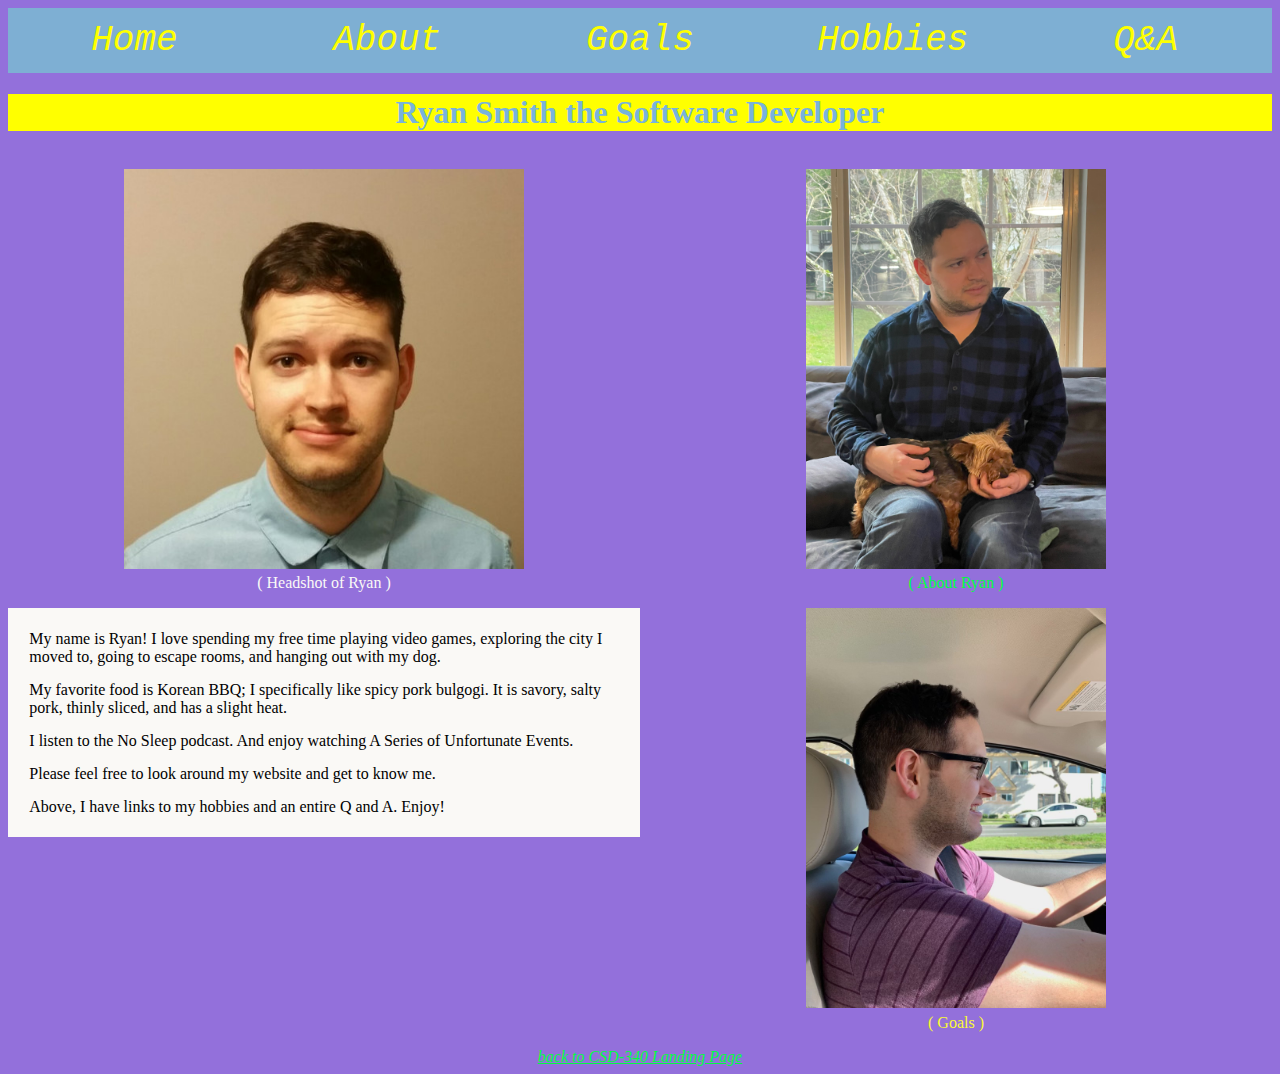
<file: index.html>
<!-- Kody Pope 2-3-24 - Assignment 6.3 - index -->
<!DOCTYPE html>
<html lang="en">
    <head>
        <meta name="description" content="Learning HTMl and CSS">
        <meta name="keywords" content="HTML, CSS">
        <meta name="author" content="Kody Pope">
        <meta name="viewport" content="width=device-width, initial-scale=1.0">
        <title>Kody Pope's CSD 340 Web Development with HTML and CSS</title>
        <link rel="stylesheet" href="site.css" type="text/css">
    </head>
<body id="landing">
    <header>
        <div id="navbar">
            <a href="#">Home</a>
            <a href="about_page/Pope_About_Page.html">About</a>
            <a href="goals_page/Pope_Goals_Page.html">Goals</a>
            <a href="hobbies_page/Pope_Hobbies_Page.html">Hobbies</a>
            <a href="../bioSite/Q_A_Page/Q_A_Page.html">Q&A</a>
        </div>
    </header>
    <div>
        <h1>Ryan Smith the Software Developer</h1>
    </div>
    <div class="float-container">
        <div class="colum1">
            <div class="image1">
                <figure>
                    <img src="images/1543209174091.jpeg" alt="Ryan">
                    <figcaption style="color: #FAF9F6;"><span>(</span> Headshot of Ryan <span>)</span></figcaption>
                </figure>
                <div class="box1">
                    <p>
                        My name is Ryan! I love spending my free 
                        time playing video games, exploring the city I 
                        moved to, going to escape rooms, and hanging out 
                        with my dog.
                    </p>
                    <p>
                        My favorite food is Korean BBQ; I specifically 
                        like spicy pork bulgogi. It is savory, salty 
                        pork, thinly sliced, and has a slight heat. 
                    </p>
                    <p>
                        I listen to the No Sleep podcast. And enjoy 
                        watching A Series of Unfortunate Events.
                    </p>
                    <p>
                        Please feel free to look around my website and 
                        get to know me.
                    </p>
                    <p>
                        Above, I have links to my hobbies and an entire 
                        Q and A. Enjoy!
                    </p>
                </div>
            </div>
        </div>
        <div class="colum2">
            <div class="image1">
                <div class="outerPhoto">
                    <div class="photoLink">
                        <a href="about_page/Pope_About_Page.html">
                            <figure>
                                <img src="images/IMG_6391.jpg" alt="Ryan">
                                <figcaption style="color: #00FF40;"><span>(</span> About Ryan <span>)</span></figcaption>
                            </figure>
                        </a>
                    </div>
                </div>
            </div>
            <div class="image1">
                <div class="photoLink">
                    <a href="goals_page/Pope_Goals_Page.html">
                        <figure>
                            <img src="images/ryan_car.jpg" alt="Ryan">
                            <figcaption style="color: #FAFA33;"><span>(</span> Goals <span>)</span></figcaption>
                        </figure>
                    </a>
                </div>
            </div>
        </div>
    </div>
    <footer>
        <div>
            <a href="https://kodypope.github.io/csd-340/">back to CSD-340 Landing Page</a>
        </div>
    </footer>
</body>
</html>
</file>
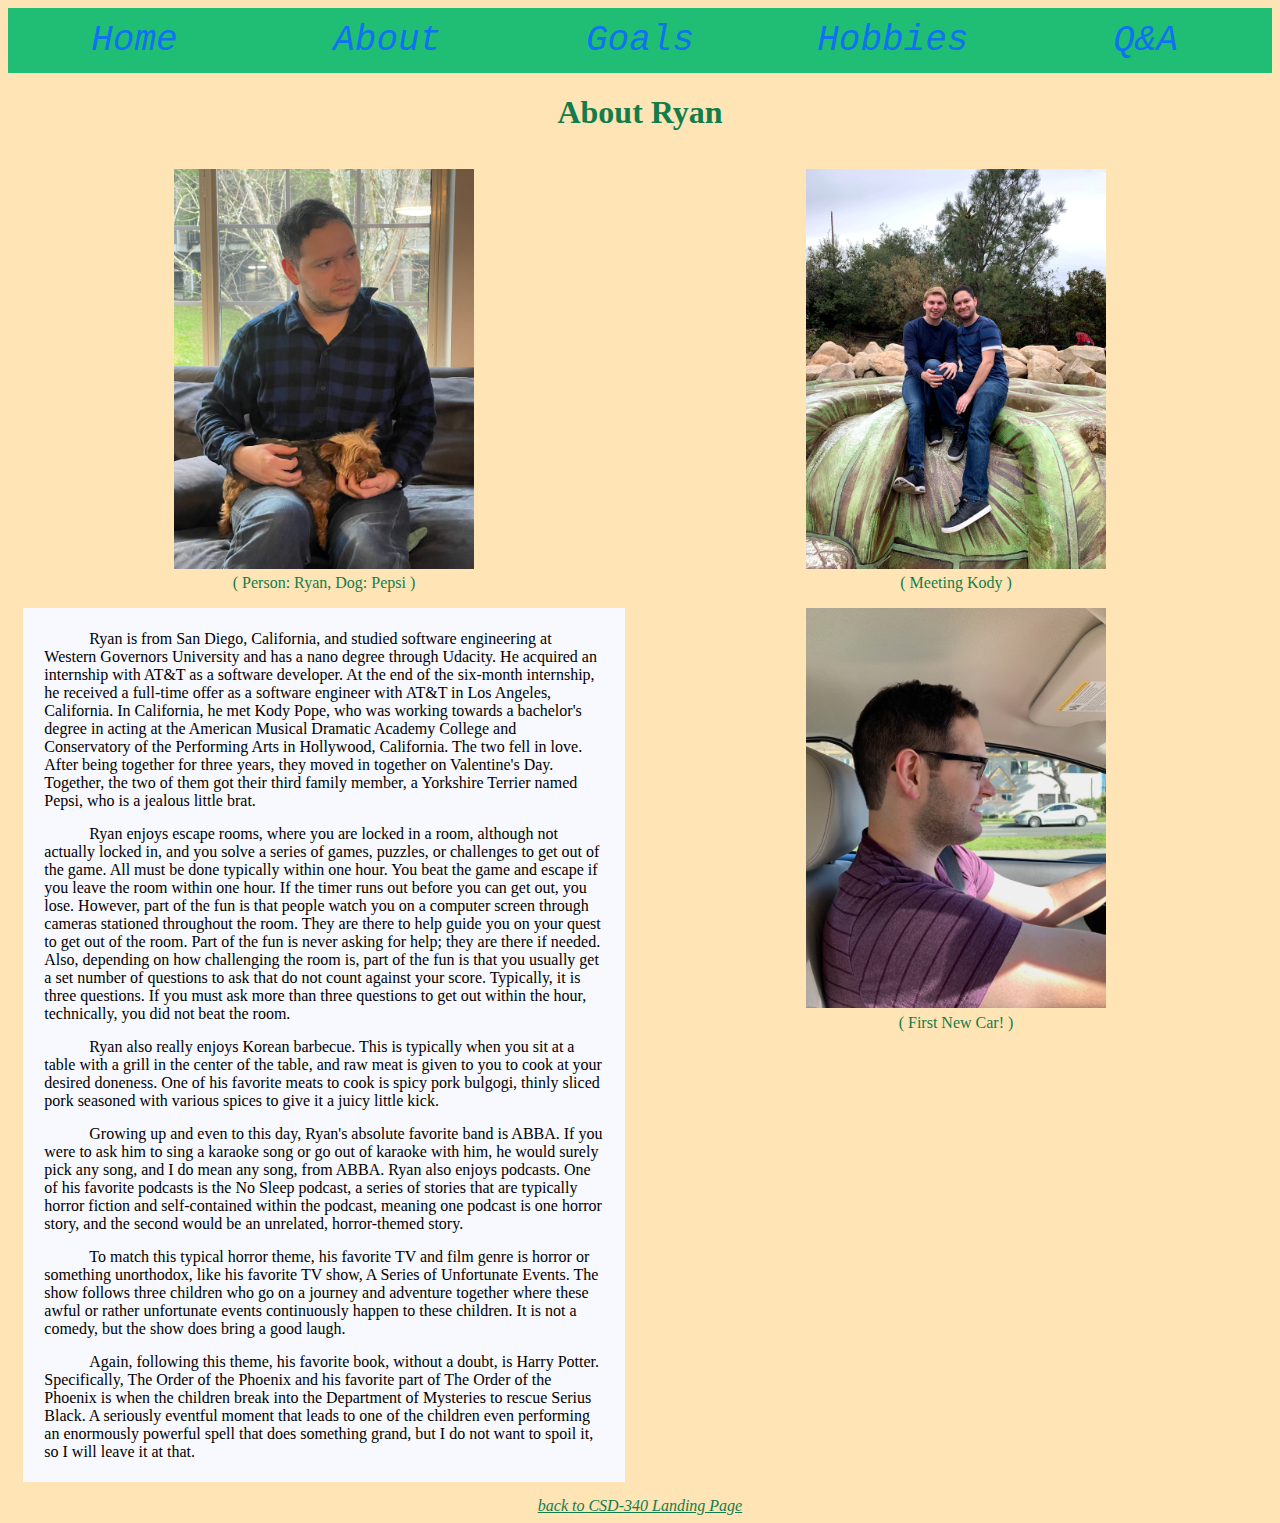
<file: about_page/Pope_About_Page.html>
<!-- Kody Pope 2-3-24 - Assignment 6.3 - About -->
<!DOCTYPE html>
<html lang="en">
    <head>
        <meta name="description" content="Learning HTMl and CSS">
        <meta name="keywords" content="HTML, CSS">
        <meta name="author" content="Kody Pope">
        <meta name="viewport" content="width=device-width, initial-scale=1.0">
        <title>Kody Pope's CSD 340 Web Development with HTML and CSS</title>
        <link rel="stylesheet" href="../site.css" type="text/css">
    </head>
<body id="about">
    <header>
        <div id="navbar">
            <a href="../index.html">Home</a>
            <a href="#">About</a>
            <a href="../goals_page/Pope_Goals_Page.html">Goals</a>
            <a href="../hobbies_page/Pope_Hobbies_Page.html">Hobbies</a>
            <a href="../Q_A_Page/Q_A_Page.html">Q&A</a>

        </div>
    </header>
    <div>
        <h1>About Ryan</h1>
    </div>
    <div class="float-container">
        <div class="colum1">
        <div class="image4">
            <figure>
                <img src="../images/IMG_6391.jpg" alt="Ryan">
                <figcaption><span>(</span> Person: Ryan, Dog: Pepsi <span>)</span></figcaption>
            </figure>
        </div>
        <div class="box2">
        <p>
            Ryan is from San Diego, California, and studied software engineering at Western Governors University and has a nano degree through Udacity. He acquired an internship with AT&T as a software developer. At the end of the six-month internship, he received a full-time offer as a software engineer with AT&T in Los Angeles, California. In California, he met Kody Pope, who was working towards a bachelor's degree in acting at the American Musical Dramatic Academy College and Conservatory of the Performing Arts in Hollywood, California. The two fell in love. After being together for three years, they moved in together on Valentine's Day. Together, the two of them got their third family member, a Yorkshire Terrier named Pepsi, who is a jealous little brat.
        </p>
        <p>
            Ryan enjoys escape rooms, where you are locked in a room, although not actually locked in, and you solve a series of games, puzzles, or challenges to get out of the game. All must be done typically within one hour. You beat the game and escape if you leave the room within one hour. If the timer runs out before you can get out, you lose. However, part of the fun is that people watch you on a computer screen through cameras stationed throughout the room. They are there to help guide you on your quest to get out of the room. Part of the fun is never asking for help; they are there if needed. Also, depending on how challenging the room is, part of the fun is that you usually get a set number of questions to ask that do not count against your score. Typically, it is three questions. If you must ask more than three questions to get out within the hour, technically, you did not beat the room.
        </p>
        <p>
            Ryan also really enjoys Korean barbecue. This is typically when you sit at a table with a grill in the center of the table, and raw meat is given to you to cook at your desired doneness. One of his favorite meats to cook is spicy pork bulgogi, thinly sliced pork seasoned with various spices to give it a juicy little kick.
        </p>
        <p>
            Growing up and even to this day, Ryan's absolute favorite band is ABBA. If you were to ask him to sing a karaoke song or go out of karaoke with him, he would surely pick any song, and I do mean any song, from ABBA. Ryan also enjoys podcasts. One of his favorite podcasts is the No Sleep podcast, a series of stories that are typically horror fiction and self-contained within the podcast, meaning one podcast is one horror story, and the second would be an unrelated, horror-themed story.
        </p>
        <p>
            To match this typical horror theme, his favorite TV and film genre is horror or something unorthodox, like his favorite TV show, A Series of Unfortunate Events. The show follows three children who go on a journey and adventure together where these awful or rather unfortunate events continuously happen to these children. It is not a comedy, but the show does bring a good laugh.
        </p>
        <p>
            Again, following this theme, his favorite book, without a doubt, is Harry Potter. Specifically, The Order of the Phoenix and his favorite part of The Order of the Phoenix is when the children break into the Department of Mysteries to rescue Serius Black. A seriously eventful moment that leads to one of the children even performing an enormously powerful spell that does something grand, but I do not want to spoil it, so I will leave it at that.
        </p>
        </div>
        </div>
    
    <div class="colum2">
        <div class="image1">
            <div class="photoLink">
                <a href="../goals_page/Pope_Goals_Page.html">
            <figure>
                <img src="../images/RfFOAeUxRquzsIeJRuIjRw.jpg" alt="Ryan">
                <figcaption><span>(</span> Meeting Kody <span>)</span></figcaption>
            </figure>
            </a>
            </div>
        </div>
    
        <div class="image1">
            <div class="photoLink">
                <a href="../goals_page/Pope_Goals_Page.html">
            <figure>
                <img src="../images/ryan_car.jpg" alt="Ryan">
                <figcaption><span>(</span> First New Car! <span>)</span></figcaption>
            </figure>
            </a>
            </div>
        </div>
    </div>
    </div>
    <footer>
        <div>
            <a href="https://kodypope.github.io/csd-340/">back to CSD-340 Landing Page</a>
        </div>
    </footer>
</body>
</html>
</file>
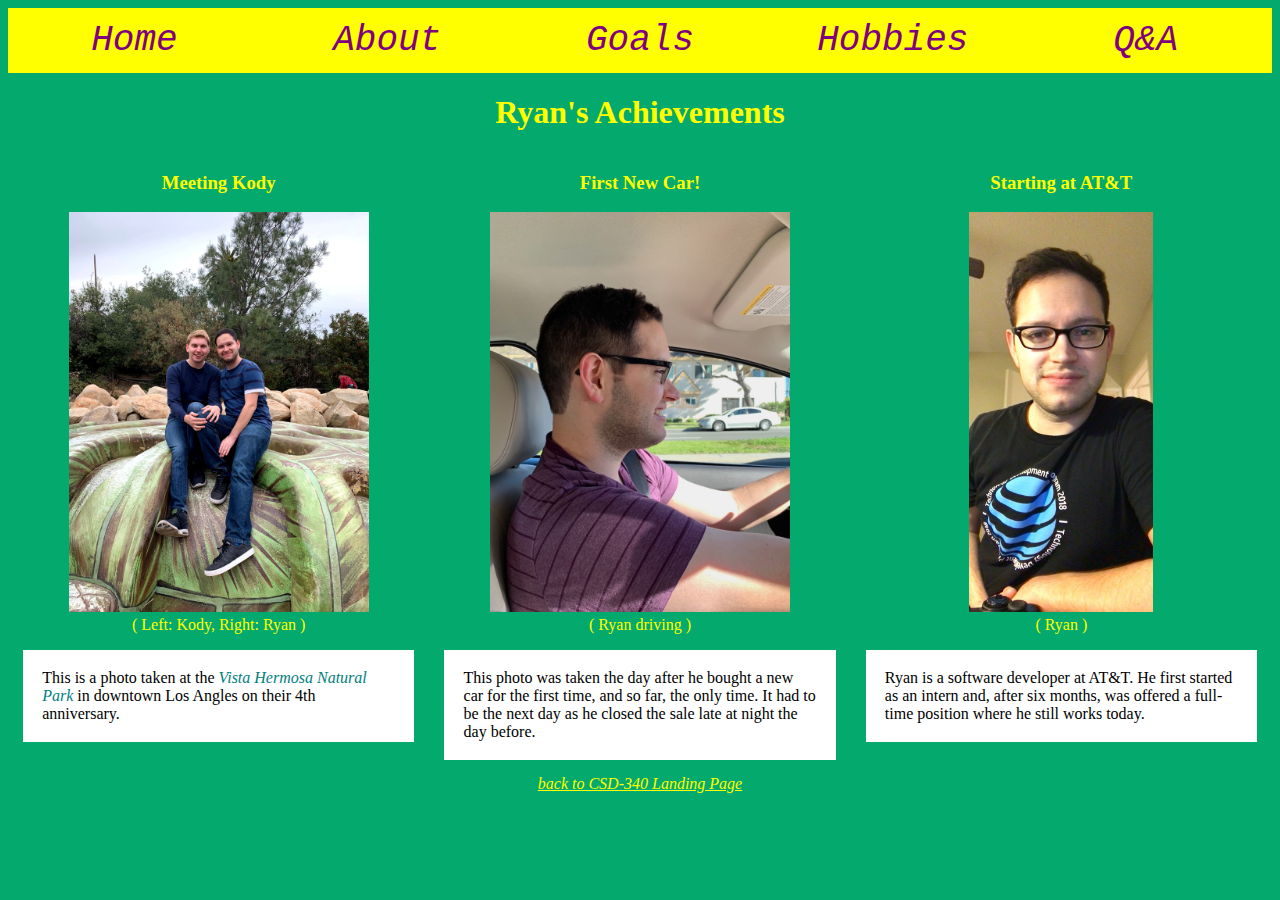
<file: goals_page/Pope_Goals_Page.html>
<!-- Kody Pope 2-25-24 - Assignment 6.3 - index -->
<!DOCTYPE html>
<html lang="en">
    <head>
        <meta name="description" content="Learning HTMl and CSS">
        <meta name="keywords" content="HTML, CSS">
        <meta name="author" content="Kody Pope">
        <meta name="viewport" content="width=device-width, initial-scale=1.0">
        <title>Kody Pope's CSD 340 Web Development with HTML and CSS</title>
        <link rel="stylesheet" href="../site.css" type="text/css">
    </head>
<body id="goals">
    <header>
        <div id="navbar">
            <a href="../index.html">Home</a>
            <a href="../about_page/Pope_About_Page.html">About</a>
            <a href="../goals_page/Pope_Goals_Page.html">Goals</a>
            <a href="../hobbies_page/Pope_Hobbies_Page.html">Hobbies</a>
            <a href="../Q_A_Page/Q_A_Page.html">Q&A</a>
        </div>
    </header>

    <div>
        <h1>Ryan's Achievements</h1>
    </div>
    <div class="float-container">
    <div class="colum1">
        <div class="image4">
            <h3>Meeting Kody</h3>
            <div class="image1">
                <figure>
                    <img src="../images/RfFOAeUxRquzsIeJRuIjRw.jpg" alt="Ryan">
                    <figcaption><span>(</span> Left: Kody, Right: Ryan <span>)</span></figcaption>
                </figure>
            </div>
            
            <div class="box2">
                <p>
                    This is a photo taken at the 
                    <a href="https://mrca.ca.gov/parks/park-listing/vista-hermosa-natural-park/">Vista Hermosa Natural Park</a> in 
                    downtown Los Angles on their 4th anniversary.
                </p>
            </div>
        </div>
        <p></p>
    </div>
    <div class="colum2">
        <div class="image1">
            <h3>First New Car!</h3>
            <div class="image1">
                <figure>
                    <img src="../images/ryan_car.jpg" alt="Ryan">
                    <figcaption><span>(</span> Ryan driving <span>)</span></figcaption>
                </figure>
            </div>
            
            <div class="box2">
                <p>
                    This photo was taken the day after he bought a new 
                    car for the first time, and so far, the only time. 
                    It had to be the next day as he closed the sale 
                    late at night the day before. 
                </p>
            </div>
        </div>
    </div>
    <div class="colum3">
        <div class="image1">
            <h3>Starting at AT&T</h3>
            <figure>
                <img src="../images/6gLbDBVKQRm-dip1-rsQyQ.jpg" alt="Ryan">
                <figcaption><span>(</span> Ryan <span>)</span></figcaption>
            </figure>
            <div class="box2">
                <p>
                    Ryan is a software developer at AT&T. He first 
                    started as an intern and, after six months, was 
                    offered a full-time position where he still works today.
                </p>
            </div>
        </div>
    </div>
    </div>

    <footer>
        <div>
            <a href="https://kodypope.github.io/csd-340/">back to CSD-340 Landing Page</a>
        </div>
    </footer>
</body>
</html>
</file>
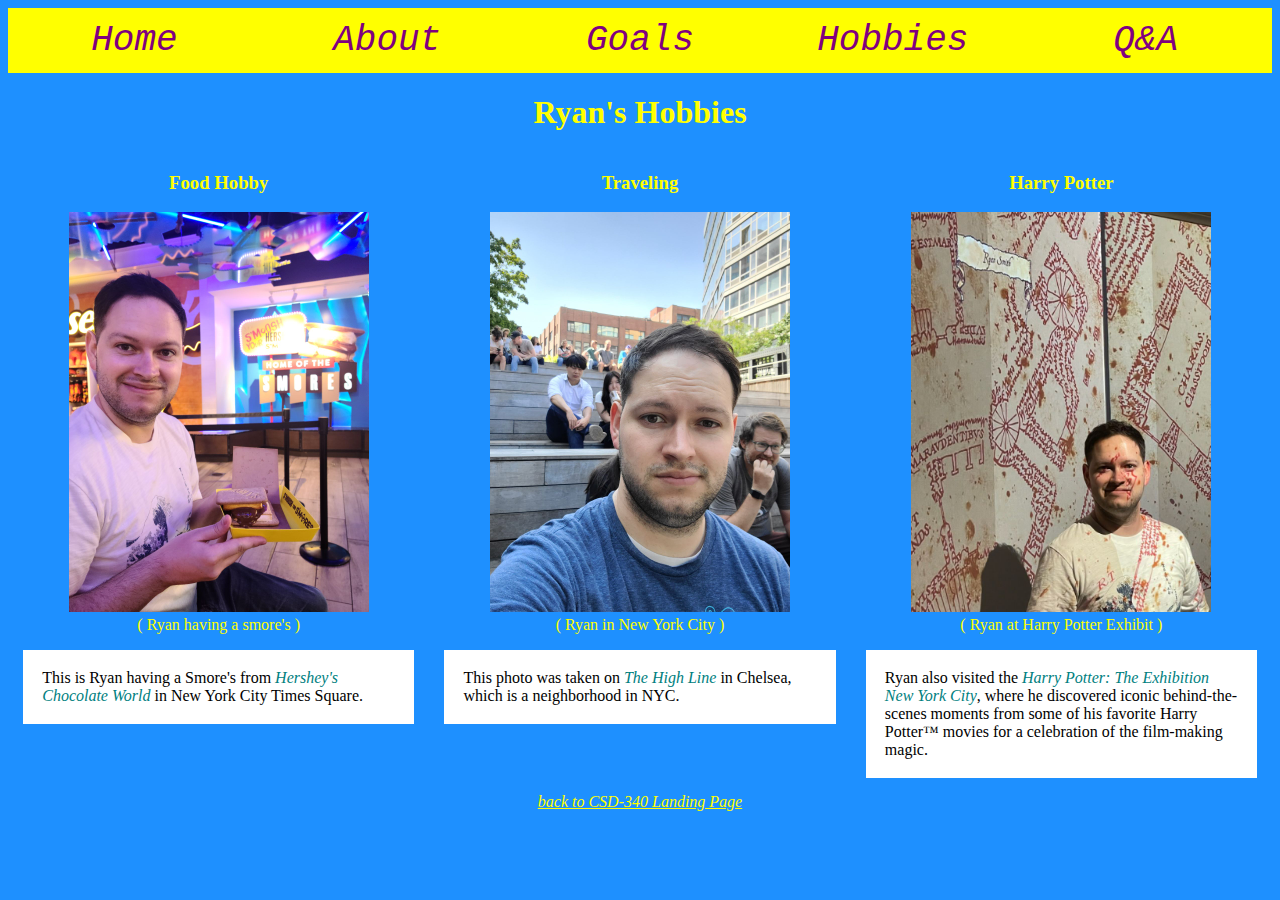
<file: hobbies_page/Pope_Hobbies_Page.html>
<!-- Kody Pope 2-3-24 - Assignment 6.3 - Hobbies -->
<!DOCTYPE html>
<html lang="en">
    <head>
        <meta name="description" content="Learning HTMl and CSS">
        <meta name="keywords" content="HTML, CSS">
        <meta name="author" content="Kody Pope">
        <meta name="viewport" content="width=device-width, initial-scale=1.0">
        <title>Kody Pope's CSD 340 Web Development with HTML and CSS</title>
        <link rel="stylesheet" href="../site.css" type="text/css">
    </head>

<body id="hobbies">
    <header>
        <div id="navbar">
            <a href="../index.html">Home</a>
            <a href="../about_page/Pope_About_Page.html">About</a>
            <a href="../goals_page/Pope_Goals_Page.html">Goals</a>
            <a href="../hobbies_page/Pope_Hobbies_Page.html">Hobbies</a>
            <a href="../Q_A_Page/Q_A_Page.html">Q&A</a>
        </div>
    </header>

    <div>
        <h1>Ryan's Hobbies</h1>
    </div>
    <div class="float-container">
    <div class="colum1">
        <div class="image4">
            <h3>Food Hobby</h3>
            <figure>
                <img src="../images/image000001.jpg" alt="Ryan">
                <figcaption><span>(</span> Ryan having a smore's <span>)</span></figcaption>
            </figure>
            <div class="box2">
                <p>
                    This is Ryan having a Smore's from <a href="https://www.chocolateworld.com/locations/times-square.html">Hershey's Chocolate World</a> 
                    in New York City Times Square.
                </p>
            </div>
        </div>
        <p></p>
    </div>
    <div class="colum2">
        <div class="image1">
            <h3>Traveling</h3>
            <figure>
                <img src="../images/image000000.jpg" alt="Ryan">
                <figcaption><span>(</span> Ryan in New York City <span>)</span></figcaption>
            </figure>
            <div class="box2">
                <p>
                    This photo was taken on <a href="https://www.thehighline.org/">The High Line</a> in Chelsea, which is a neighborhood in NYC.
                </p>
            </div>
        </div>
    </div>
    <div class="colum3">
        <div class="image1">
            <h3>Harry Potter</h3>
            <figure>
                <img src="../images/image000002.jpg" alt="Ryan">
                <figcaption><span>(</span> Ryan at Harry Potter Exhibit <span>)</span></figcaption>
            </figure>
            <div class="box2">
                <p>
                    Ryan also visited the <a href="https://harrypotterexhibition.com/">Harry Potter: The Exhibition New York City</a>, where he discovered iconic behind-the-scenes moments from some of his favorite Harry Potter™ movies for a celebration of the film-making magic.
                </p>
            </div>
        </div>
    </div>
    </div>

    <footer>
        <div>
            <a href="https://kodypope.github.io/csd-340/">back to CSD-340 Landing Page</a>
        </div>
    </footer>
</body>
</html>
</file>
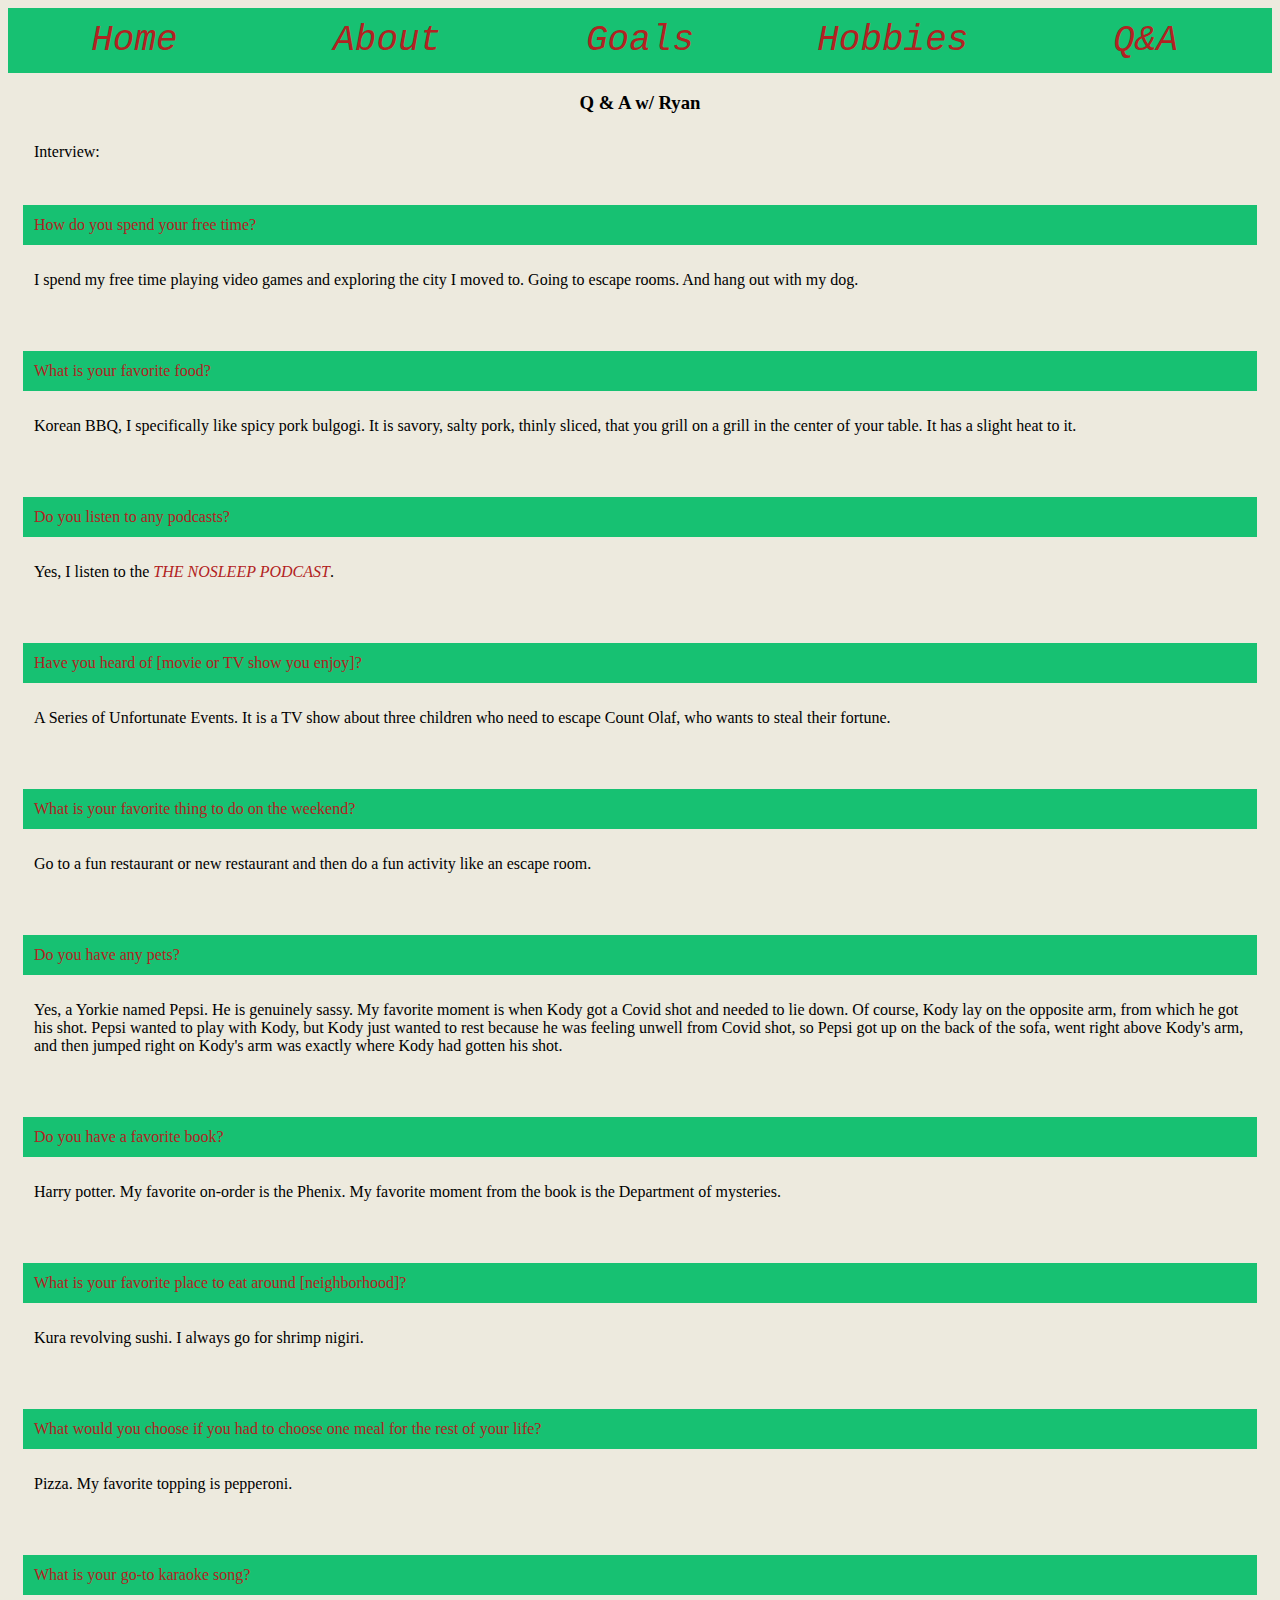
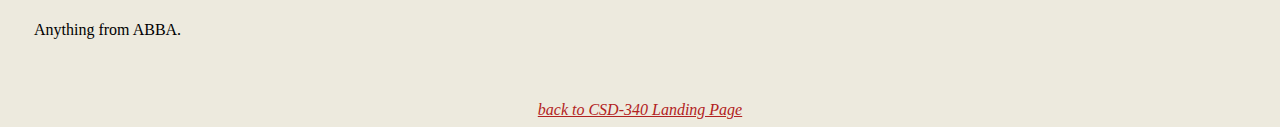
<file: Q_A_Page/Q_A_Page.html>
<!-- Kody Pope 2-10-24 - Assignment 6.3 - Q&A -->
<!DOCTYPE html>
<html lang="en">
    <head>
        <meta name="description" content="Learning HTMl and CSS">
        <meta name="keywords" content="HTML, CSS">
        <meta name="author" content="Kody Pope">
        <meta name="viewport" content="width=device-width, initial-scale=1.0">
        <title>Kody Pope's CSD 340 Web Development with HTML and CSS</title>
        <link rel="stylesheet" href="../site.css" type="text/css">
    </head>
<body id="qa">
    <header>
        <div id="navbar">
            <a href="../index.html">Home</a>
            <a href="../about_page/Pope_About_Page.html">About</a>
            <a href="../goals_page/Pope_Goals_Page.html">Goals</a>
            <a href="../hobbies_page/Pope_Hobbies_Page.html">Hobbies</a>
            <a href="../Q_A_Page/Q_A_Page.html">Q&A</a>
        </div>
    </header>
    <div>
        <h3>Q & A w/ Ryan</h3>
        <div>
            <p>
                Interview: <br><br>
            </p>
            <p id="quest">
                How do you spend your free time?
            </p>
            <p>
                I spend my free time playing video games and exploring the city I moved to. Going to escape rooms. And
                hang out with my dog. <br><br><br>
            </p>
            <p id="quest1">
                What is your favorite food?
            </p>
            <p>
                Korean BBQ, I specifically like spicy pork bulgogi. It is savory, salty pork, thinly sliced, that you grill on a
                grill in the center of your table. It has a slight heat to it. <br><br><br>
            </p>
            <p id="quest2">
                Do you listen to any podcasts?
            </p>
            <p>
                Yes, I listen to the <a href="https://www.thenosleeppodcast.com">THE NOSLEEP PODCAST</a>. <br><br><br>
            </p>
            <p id="quest3">
                Have you heard of [movie or TV show you enjoy]?
            </p>
            <p>
                A Series of Unfortunate Events. It is a TV show about three children who need to escape Count Olaf, who
                wants to steal their fortune. <br><br><br>
            </p>
            <p id="quest4">
                What is your favorite thing to do on the weekend?
            </p>
            <p>
                Go to a fun restaurant or new restaurant and then do a fun activity like an escape room. <br><br><br>
            </p>
            <p id="quest5">
                Do you have any pets?
            </p>
            <p>
                Yes, a Yorkie named Pepsi. He is genuinely sassy. My favorite moment is when Kody got a Covid shot and
                needed to lie down. Of course, Kody lay on the opposite arm, from which he got his shot. Pepsi
                wanted to play with Kody, but Kody just wanted to rest because he was feeling unwell from Covid
                shot, so Pepsi got up on the back of the sofa, went right above Kody's arm, and then jumped right on
                Kody's arm was exactly where Kody had gotten his shot. <br><br><br>
            </p>
            <p id="quest6">
                Do you have a favorite book?
            </p>
            <p>
                Harry potter. My favorite on-order is the Phenix. My favorite moment from the book is the Department of
                mysteries. <br><br><br>
            </p>
            <p id="quest7">
                What is your favorite place to eat around [neighborhood]?
            </p>
            <p>
                Kura revolving sushi. I always go for shrimp nigiri. <br><br><br>
            </p>
            <p id="quest8">
                What would you choose if you had to choose one meal for the rest of your life?
            </p>
            <p>
                Pizza. My favorite topping is pepperoni. <br><br><br>
            </p>
            <p id="quest9">
                What is your go-to karaoke song?
            </p>
            <p>
                Anything from ABBA. <br><br><br>
            </p>
        </div>
    </div>
    <footer>
        <div>
            <a href="https://kodypope.github.io/csd-340/">back to CSD-340 Landing Page</a>
        </div>
    </footer>
</body>
</html>
</file>
<file: site.css>
#landing {
    background-color: mediumpurple;
    /* font-family: 'Lato'; */
}

#goals {
    background-color: #04AA6D;
}

h1 {
    text-align: center;
    font-family: Silom;
}

a {
    font-family: 'Lato';
    text-align: center;
    font-style: italic;
}

p {
    margin: 15px;
}

p.indent {
    text-indent: 45px;
}

figcaption {
    font-family: Krungthep;
    text-align: center;
    padding-top: 1%;
}

/* .fig1 {
    color: #00FF40;
} */

#landing h1 {
    background-color: #FFFF00;
    color: #78b3dd;
}

#landing figcaption {
    color: #ffff00fa;

}

#landing a {
    color: #00FF40;
}

#landing #navbar {
    background-color: #7eafd3;
    text-align: center;
    margin: auto;
    display: flex;
}

#landing #navbar a {
    color: #FFFF00;
    text-decoration: none;
    text-align: center;
    margin: auto;
}

.float-container {
    /* border: 3px solid #fff;
    padding: 20px; */
    display: grid;
    grid-template-columns: 1fr 1fr;
    /* grid-gap: 20px; */
}

.colum1 {
    /* width: 50%;
    float: left;
    border: 2px solid red; */
}  

.colum2 {
    /* float: right;
    width: 50%;
    border: 2px solid red; */
}
.colum3 {
    float: right;
}

.grid-container {
    display: grid;
    grid-template-columns: 1fr 1fr;
    grid-gap: 20px;
}

/* #landing .colum1 {
    display: grid;
    grid-template-columns: 1fr 1fr;
    grid-gap: 20px;
} */

#navbar {
    width: 100%; /* Full-width */
    overflow: auto; /* Overflow due to float */
    font-family: 'Roboto', sans-serif;
}

#navbar a {
    float: left; /* Float links side by side */
    text-align: center; /* Center-align text */
    width: 20%; /* Equal width (5 icons with 20% width each = 100%) */
    padding: 12px 0; /* Some top and bottom padding */
    transition: all 0.3s ease; /* Add transition for hover effects */
    font-size: 36px; /* Increased font size */
}

#navbar a.active {
       background-color: #04AA6D; /* Add an active/current color */
}


/* change img later */
img {
    height: 400px;
    object-fit: cover;
    display: block;
    margin-left: auto;
    margin-right: auto;
    /* width: 40%; */
}

.image1 {
    color: #FFD700;
}

.box1 {
    background-color: #FAF9F6;
    color: black;
    padding: 1%;
}

#about {
    background-color: moccasin;
}

#about h1 {
    color: #127d4b;
}

#about .box2 {
    text-indent: 45px;   
    font-family: 'Times New Roman', Times, serif;
}

#about figcaption {
    color: #127d4b;

}

#about a {
    color: #127d4b;
}

#about #navbar {
    background-color: #20be74;
    text-align: center;
    margin: auto;
    display: flex;
}

#about #navbar a {
    color: #1071f1;
    text-decoration: none;
    text-align: center;
    margin: auto;
}

#goals {
    background-color: #04AA6D;
}

#goals h1 {
    color: yellow;
}

#goals .float-container {
    /* border: 3px solid #fff;
    padding: 20px; */
    display: grid;
    grid-template-columns: 1fr 1fr 1fr;
    /* grid-gap: 20px; */
}

#goals figcaption {
    color: yellow;

}

#goals p a {
    color: #008080;
    text-decoration: none;
    font-style: italic;
}

#goals a {
    color: yellow;
}

#goals #navbar {
    background-color: yellow;
    text-align: center;
    margin: auto;
    display: flex;
}

#goals #navbar a {
    color: purple;
    text-decoration: none;
    text-align: center;
    margin: auto;
}

#goals h3 {
    text-align: center;
    color: yellow;
}

#goals .box2 {
    background-color: white;
    margin: 15px;
    padding: 1%;
}

#goals p {
    color: black;
    margin: 15px;
}

/* #hobbies p a:hover {
    background-color: #000;
    color: #02c2c2;
} */

#hobbies {
    background-color: dodgerblue;
}

#hobbies h1 {
    color: yellow;
}

#hobbies .float-container {
    /* border: 3px solid #fff;
    padding: 20px; */
    display: grid;
    grid-template-columns: 1fr 1fr 1fr;
    /* grid-gap: 20px; */
}

#hobbies figcaption {
    color: yellow;

}

#hobbies p a {
    color: #008080;
    text-decoration: none;
    font-style: italic;
}

#hobbies a {
    color: yellow;
}

#hobbies #navbar {
    background-color: yellow;
    text-align: center;
    margin: auto;
    display: flex;
}

#hobbies #navbar a {
    color: purple;
    text-decoration: none;
    text-align: center;
    margin: auto;
}

#hobbies h3 {
    text-align: center;
    color: yellow;
}

#hobbies .box2 {
    background-color: white;
    margin: 15px;
    padding: 1%;
}

#hobbies p {
    color: black;
    margin: 15px;
}

#about .box2 {
    background-color: #F8F8FF;
    margin: 15px;
    padding: 1%;
}

#qa {
    background-color: #EDEADE;
}

#qa h3 {
    text-align: center;
}

#qa .float-container {
    /* border: 3px solid #fff;
    padding: 20px; */
    display: grid;
    grid-template-columns: 1fr 1fr 1fr;
    /* grid-gap: 20px; */
}

#qa figcaption {
    color: blue;

}

#qa a {
    color: blue;
}

#qa #navbar {
    background-color: #17c172;
    text-align: center;
    margin: auto;
    display: flex;
}

#qa #navbar a {
    color: #B22222;
    text-decoration: none;
    text-align: center;
    margin: auto;
}

#qa p {
    padding: 11px;
}

#qa p a {
    color: #B22222;
    text-decoration: none;
}

#qa a {
    color: #B22222;
    text-decoration: underline;
}

#quest, #quest1, #quest2, #quest3, #quest4, #quest5, #quest6, #quest7, #quest8, #quest9 {
    background-color: #17c172;
    color: #B22222;
}

footer {
    position: relative;
    text-align: center;
}

#navbar a {
    font-family: Courier New;
}

a:hover { 
    background-color: #000; /* Add a hover color */
}

/* footer a {
    text-decoration: none;
} */

footer a:hover {
    background-color: #000;
}

.photoLink a {
    text-decoration: none;
    font-style: normal;
}

/* .photoLink {
    background-color: #000;
    padding: 11px;
}

.outerPhoto {
    padding: 0% 20% 0% 30%;
} */

.photoLink img:hover {
    /* border: 5px solid #555; */
    outline: 5px solid white;
    outline-offset: -4px;
}
</file>
